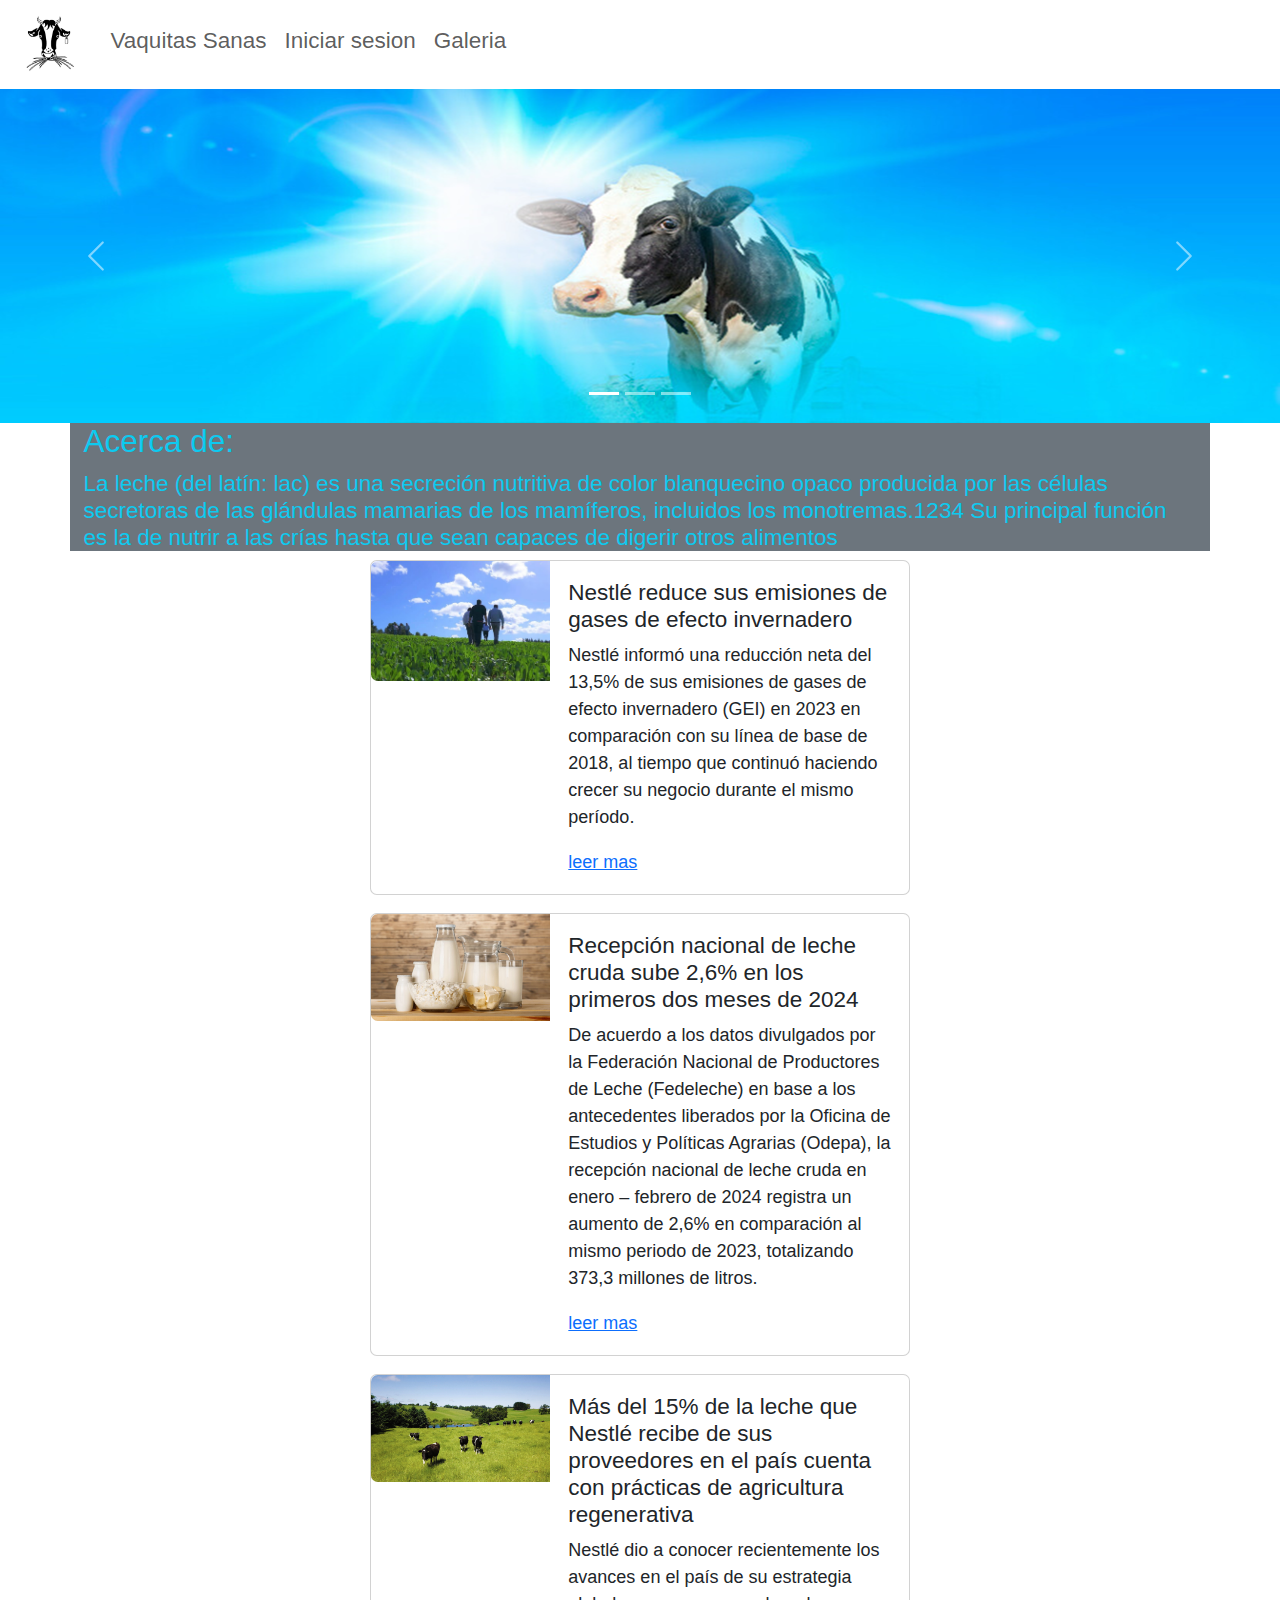
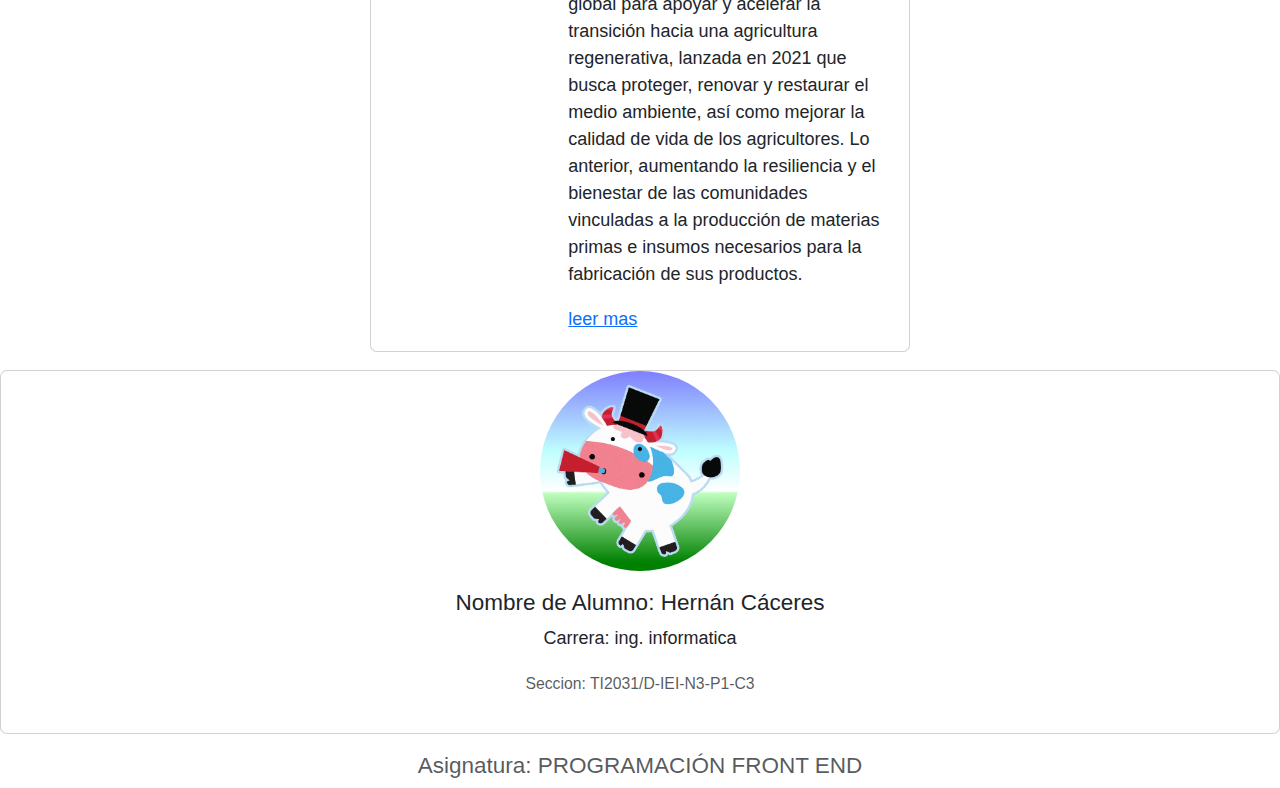
<file: index.html>
<!DOCTYPE html>
<html lang="en">
<head>
    <meta charset="UTF-8">
    <meta name="viewport" content="width=device-width, initial-scale=1.0">
    <title>Index</title>
    <meta name="Author" content="HCaceres"/>
    <link href="css/estilos.css" rel="stylesheet" type="text/css"/>
    <link href="https://cdn.jsdelivr.net/npm/bootstrap@5.3.3/dist/css/bootstrap.min.css" rel="stylesheet" integrity="sha384-QWTKZyjpPEjISv5WaRU9OFeRpok6YctnYmDr5pNlyT2bRjXh0JMhjY6hW+ALEwIH" crossorigin="anonymous" />

</head>
<body>

    <nav class="navbar navbar-expand-lg bg-white">
        <div class="container-fluid">
          <a class="navbar-brand" href="index.html">
            <img src="Recursos/logo.png" width="70" height="60"/>
        </a>
        <button class="navbar-toggler" type="button" data-bs-toggle="collapse" data-bs-target="#navbarNavAltMarkup" aria-controls="navbarNavAltMarkup" aria-expanded="false" aria-label="Toggle navigation">
            <span class="navbar-toggler-icon"></span>
        </button>
        <div class="collapse navbar-collapse" id="navbarNavAltMarkup">
            <div class="navbar-nav">
                <a class="nav-link" href="#"><h5>Vaquitas Sanas</h5></a>
                <a class="nav-link" href="login.html"><h5>Iniciar sesion</h5></a>
                <a class="nav-link" href="galeria.html"><h5>Galeria</h5></a>
                   
            </div>
        </div>
    </div>
</nav>

<div id="carouselExampleIndicators" class="carousel slide">
    <div class="carousel-indicators">
      <button type="button" data-bs-target="#carouselExampleIndicators" data-bs-slide-to="0" class="active" aria-current="true" aria-label="Slide 1"></button>
      <button type="button" data-bs-target="#carouselExampleIndicators" data-bs-slide-to="1" aria-label="Slide 2"></button>
      <button type="button" data-bs-target="#carouselExampleIndicators" data-bs-slide-to="2" aria-label="Slide 3"></button>
    </div>
    <div class="carousel-inner">
      <div class="carousel-item active">
        <img src="Recursos/baner1.png" class="d-block w-100" alt="...">
      </div>
      <div class="carousel-item">
        <img src="Recursos/baner2.png" class="d-block w-100" alt="...">
      </div>
      <div class="carousel-item">
        <img src="Recursos/baner3.png" class="d-block w-100" alt="...">
      </div>
    </div>
    <button class="carousel-control-prev" type="button" data-bs-target="#carouselExampleIndicators" data-bs-slide="prev">
      <span class="carousel-control-prev-icon" aria-hidden="true"></span>
      <span class="visually-hidden">Previous</span>
    </button>
    <button class="carousel-control-next" type="button" data-bs-target="#carouselExampleIndicators" data-bs-slide="next">
      <span class="carousel-control-next-icon" aria-hidden="true"></span>
      <span class="visually-hidden">Next</span>
    </button>
  </div>
          
  <div class="container text-info bg-secondary">
    <h3>Acerca de:</h3>
    <h5>La leche (del latín: lac) es una secreción nutritiva de color blanquecino opaco producida por las células secretoras de las glándulas mamarias de los mamíferos, incluidos los monotremas.1​2​3​4​ Su principal función es la de nutrir a las crías hasta que sean capaces de digerir otros alimentos</h5>
  </div>

  

  <div class="card mb-3 mx-auto" style="max-width: 540px;">
    <div class="row g-0">
      <div class="col-md-4">
        <img src="Recursos/noticia1.jpg" class="img-fluid rounded-start" alt="...">
      </div>
      <div class="col-md-8">
        <div class="card-body">
          <h5 class="card-title">Nestlé reduce sus emisiones de gases de efecto invernadero</h5>
          <p class="card-text">Nestlé informó una reducción neta del 13,5% de sus emisiones de gases de efecto invernadero (GEI) en 2023 en comparación con su línea de base de 2018, al tiempo que continuó haciendo crecer su negocio durante el mismo período.</p>
          <a href="https://www.fedeleche.cl/ww5/index.php/noticias/noticias-leche-sustentable/8503-nestle-reduce-sus-emisiones-de-gases-de-efecto-invernadero-en-2023-y-avanza-a-cero-emisiones-netas">leer mas</a>
        </div>
      </div>
    </div>
  </div>

  <div class="card mb-3 mx-auto" style="max-width: 540px;">
    <div class="row g-0">
      <div class="col-md-4">
        <img src="Recursos/noticia2.jpg" class="img-fluid rounded-start" alt="...">
      </div>
      <div class="col-md-8">
        <div class="card-body">
          <h5 class="card-title">Recepción nacional de leche cruda sube 2,6% en los primeros dos meses de 2024</h5>
          <p class="card-text">De acuerdo a los datos divulgados por la Federación Nacional de Productores de Leche (Fedeleche) en base a los antecedentes liberados por la Oficina de Estudios y Políticas Agrarias (Odepa), la recepción nacional de leche cruda en enero – febrero de 2024 registra un aumento de 2,6% en comparación al mismo periodo de 2023, totalizando 373,3 millones de litros.</p>
          <a href="https://www.diariolechero.cl/noticia/economia-y-mercados/2024/04/recepcion-nacional-de-leche-cruda-sube-26-en-los-primeros-dos-meses-de-2024">leer mas</a>
        </div>
      </div>
    </div>
  </div>

  <div class="card mb-3 mx-auto" style="max-width: 540px;">
    <div class="row g-0">
      <div class="col-md-4">
        <img src="Recursos/noticia3.jpg" class="img-fluid rounded-start" alt="...">
      </div>
      <div class="col-md-8">
        <div class="card-body">
          <h5 class="card-title">Más del 15% de la leche que Nestlé recibe de sus proveedores en el país cuenta con prácticas de agricultura regenerativa</h5>
          <p class="card-text">Nestlé dio a conocer recientemente los avances en el país de su estrategia global para apoyar y acelerar la transición hacia una agricultura regenerativa, lanzada en 2021 que busca proteger, renovar y restaurar el medio ambiente, así como mejorar la calidad de vida de los agricultores. Lo anterior, aumentando la resiliencia y el bienestar de las comunidades vinculadas a la producción de materias primas e insumos necesarios para la fabricación de sus productos.</p>
          <a href="https://www.fedeleche.cl/ww5/index.php/noticias/noticias-leche-sustentable/8503-nestle-reduce-sus-emisiones-de-gases-de-efecto-invernadero-en-2023-y-avanza-a-cero-emisiones-netas">leer mas</a>
        </div>
      </div>
    </div>
  </div>


  <div class="card mb-3">
    <img src="Recursos/gerente.jpg" class="rounded-circle mx-auto" style="max-width: 200px;" alt="...">
    <div class="card-body">
      <h5 class="card-title text-center">Nombre de Alumno: Hernán Cáceres</h5>
      <p class="card-text text-center">Carrera: ing. informatica</p>
      <p class="card-text text-center"><small class="text-body-secondary">Seccion: TI2031/D-IEI-N3-P1-C3</p>
    </div>
  </div>

<nav>
    <footer>
        <h5>Asignatura: PROGRAMACIÓN FRONT END</h5>
    </footer>
</nav>

    <script src="https://cdn.jsdelivr.net/npm/bootstrap@5.3.3/dist/js/bootstrap.bundle.min.js" integrity="sha384-YvpcrYf0tY3lHB60NNkmXc5s9fDVZLESaAA55NDzOxhy9GkcIdslK1eN7N6jIeHz" crossorigin="anonymous"></script>
</body>
</html>
</file>
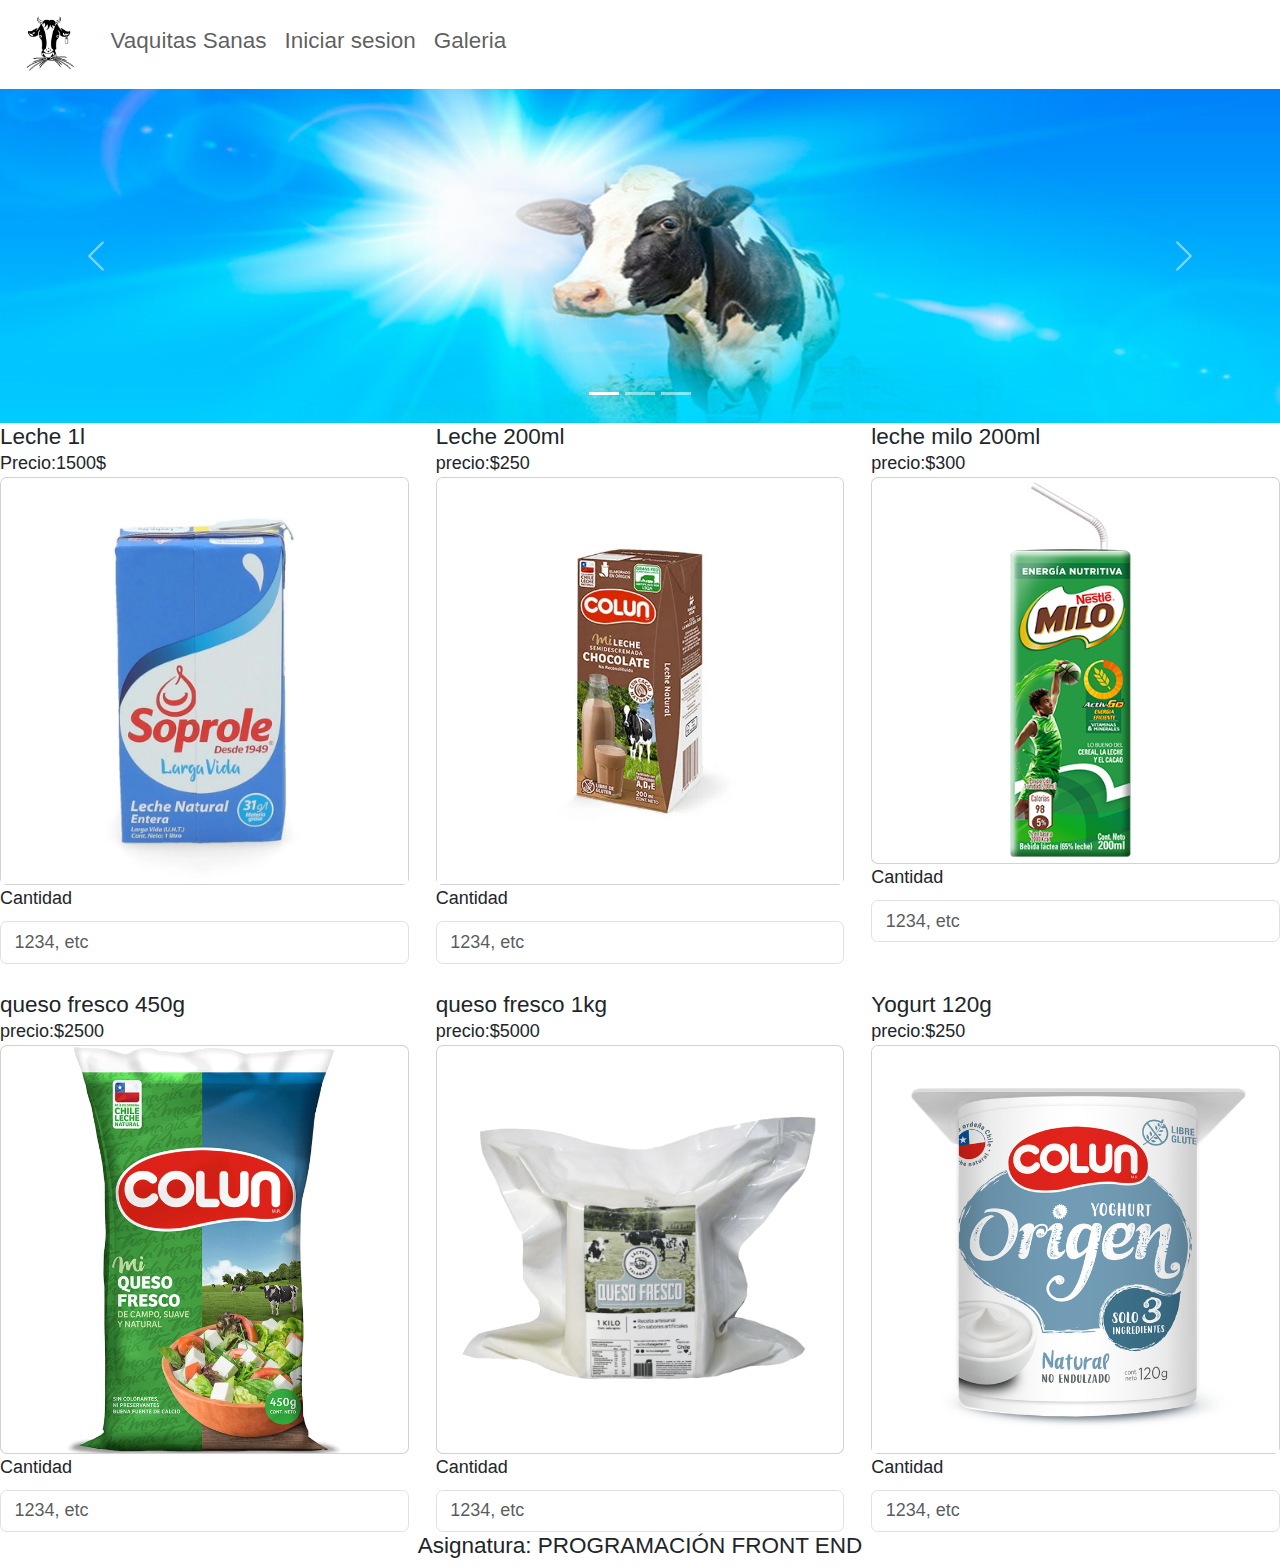
<file: galeria.html>
<!DOCTYPE html>
<html lang="en">
<head>
    <meta charset="UTF-8">
    <meta name="viewport" content="width=device-width, initial-scale=1.0">
    <title>galery</title>
    <meta name="Author" content="HCaceres"/>
    <link href="css/estilos.css" rel="stylesheet" type="text/css"/>
    <link href="https://cdn.jsdelivr.net/npm/bootstrap@5.3.3/dist/css/bootstrap.min.css" rel="stylesheet" integrity="sha384-QWTKZyjpPEjISv5WaRU9OFeRpok6YctnYmDr5pNlyT2bRjXh0JMhjY6hW+ALEwIH" crossorigin="anonymous" />

</head>
<body>

    <nav class="navbar navbar-expand-lg bg-white">
        <div class="container-fluid">
          <a class="navbar-brand" href="index.html">
            <img src="Recursos/logo.png" width="70" height="60"/>
        </a>
        <button class="navbar-toggler" type="button" data-bs-toggle="collapse" data-bs-target="#navbarNavAltMarkup" aria-controls="navbarNavAltMarkup" aria-expanded="false" aria-label="Toggle navigation">
            <span class="navbar-toggler-icon"></span>
        </button>
        <div class="collapse navbar-collapse" id="navbarNavAltMarkup">
            <div class="navbar-nav">
                <a class="nav-link" href="#"><h5>Vaquitas Sanas</h5></a>
                <a class="nav-link" href="login.html"><h5>Iniciar sesion</h5></a>
                <a class="nav-link" href="galeria.html"><h5>Galeria</h5></a>
                   
            </div>
        </div>
    </div>
</nav>
          
<div id="carouselExampleIndicators" class="carousel slide">
    <div class="carousel-indicators">
      <button type="button" data-bs-target="#carouselExampleIndicators" data-bs-slide-to="0" class="active" aria-current="true" aria-label="Slide 1"></button>
      <button type="button" data-bs-target="#carouselExampleIndicators" data-bs-slide-to="1" aria-label="Slide 2"></button>
      <button type="button" data-bs-target="#carouselExampleIndicators" data-bs-slide-to="2" aria-label="Slide 3"></button>
    </div>
    <div class="carousel-inner">
      <div class="carousel-item active">
        <img src="Recursos/baner1.png" class="d-block w-100" alt="...">
      </div>
      <div class="carousel-item">
        <img src="Recursos/baner2.png" class="d-block w-100" alt="...">
      </div>
      <div class="carousel-item">
        <img src="Recursos/baner3.png" class="d-block w-100" alt="...">
      </div>
    </div>
    <button class="carousel-control-prev" type="button" data-bs-target="#carouselExampleIndicators" data-bs-slide="prev">
      <span class="carousel-control-prev-icon" aria-hidden="true"></span>
      <span class="visually-hidden">Previous</span>
    </button>
    <button class="carousel-control-next" type="button" data-bs-target="#carouselExampleIndicators" data-bs-slide="next">
      <span class="carousel-control-next-icon" aria-hidden="true"></span>
      <span class="visually-hidden">Next</span>
    </button>
  </div>

  <div class="row row-cols-1 row-cols-md-3 g-4">
    <div class="col">
        <div class="card-body">
            <h5 class="card-title">Leche 1l</h5>
            <p class="card-text">Precio:1500$</p>
          </div>
      <div class="card">
        <img src="Recursos/producto1.webp" class="card-img-top" alt="...">
      </div>
      <div class="col-12">
        <label for="inputcantity" class="form-label">Cantidad</label>
        <input type="text" class="form-control" id="inputcantity" placeholder="1234, etc">
      </div>
    </div>


    <div class="col">
        <div class="card-body">
            <h5 class="card-title">Leche 200ml</h5>
            <p class="card-text">precio:$250</p>
          </div>
      <div class="card">
        <img src="Recursos/producto2.webp" class="card-img-top" alt="...">
      </div>
      <div class="col-12">
        <label for="inputcantity" class="form-label">Cantidad</label>
        <input type="text" class="form-control" id="inputcantity" placeholder="1234, etc">
      </div>
    </div>

    <div class="col">
        <div class="card-body">
            <h5 class="card-title">leche milo 200ml</h5>
            <p class="card-text">precio:$300</p>
          </div>
      <div class="card">
        <img src="Recursos/producto3.webp" class="card-img-top" alt="...">
      </div>
      <div class="col-12">
        <label for="inputcantity" class="form-label">Cantidad</label>
        <input type="text" class="form-control" id="inputcantity" placeholder="1234, etc">
      </div>
    </div>
    
    <div class="col">
        <div class="card-body">
            <h5 class="card-title">queso fresco 450g</h5>
            <p class="card-text">precio:$2500</p>
          </div>
        <div class="card">
          <img src="Recursos/Producto4.jpg" class="card-img-top" alt="...">
        </div>
        <div class="col-12">
            <label for="inputcantity" class="form-label">Cantidad</label>
            <input type="text" class="form-control" id="inputcantity" placeholder="1234, etc">
          </div>
      </div>

      <div class="col">
        <div class="card-body">
            <h5 class="card-title">queso fresco 1kg</h5>
            <p class="card-text">precio:$5000</p>
          </div>
        <div class="card">
          <img src="Recursos/producto5.webp" class="card-img-top" alt="...">
        </div>
        <div class="col-12">
            <label for="inputcantity" class="form-label">Cantidad</label>
            <input type="text" class="form-control" id="inputcantity" placeholder="1234, etc">
          </div>
      </div>

      <div class="col">
        <div class="card-body">
            <h5 class="card-title">Yogurt 120g</h5>
            <p class="card-text">precio:$250</p>
          </div>
        <div class="card">
          <img src="Recursos/producto6.webp" class="card-img-top" alt="...">
        </div>
        <div class="col-12">
            <label for="inputcantity" class="form-label">Cantidad</label>
            <input type="text" class="form-control" id="inputcantity" placeholder="1234, etc">
          </div>
      </div>

  </div>

<nav>
    <footer>
        <h5>Asignatura: PROGRAMACIÓN FRONT END</h5>
    </footer>
</nav>

    <script src="https://cdn.jsdelivr.net/npm/bootstrap@5.3.3/dist/js/bootstrap.bundle.min.js" integrity="sha384-YvpcrYf0tY3lHB60NNkmXc5s9fDVZLESaAA55NDzOxhy9GkcIdslK1eN7N6jIeHz" crossorigin="anonymous"></script>
</body>
</html>
</file>
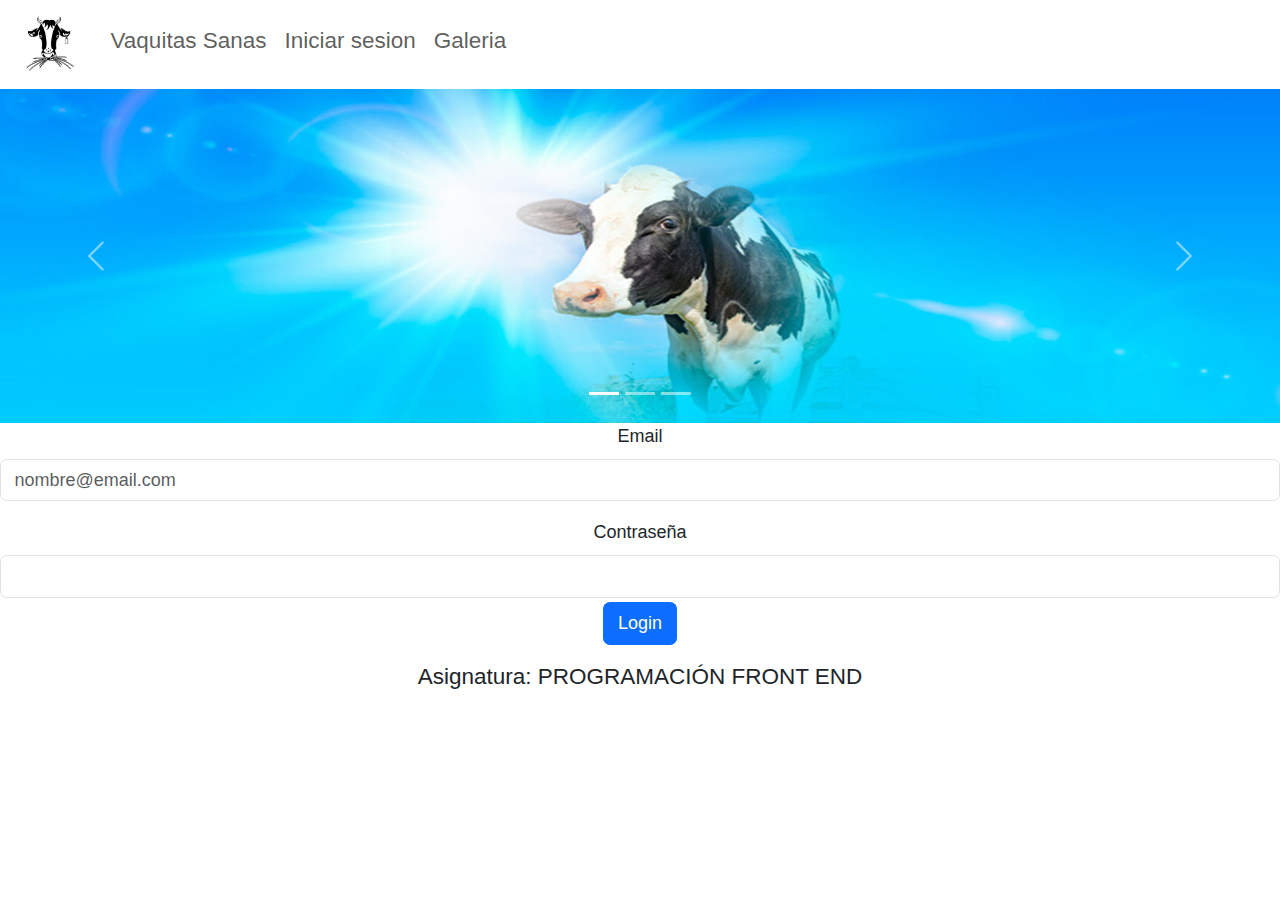
<file: login.html>
<!DOCTYPE html>
<html lang="en">
<head>
    <meta charset="UTF-8">
    <meta name="viewport" content="width=device-width, initial-scale=1.0">
    <title>login</title>
    <meta name="Author" content="HCaceres"/>
    <link href="css/estilos.css" rel="stylesheet" type="text/css"/>
    <link href="https://cdn.jsdelivr.net/npm/bootstrap@5.3.3/dist/css/bootstrap.min.css" rel="stylesheet" integrity="sha384-QWTKZyjpPEjISv5WaRU9OFeRpok6YctnYmDr5pNlyT2bRjXh0JMhjY6hW+ALEwIH" crossorigin="anonymous" />

</head>
<body>

    <nav class="navbar navbar-expand-lg bg-white">
        <div class="container-fluid">
          <a class="navbar-brand" href="index.html">
            <img src="Recursos/logo.png" width="70" height="60"/>
        </a>
        <button class="navbar-toggler" type="button" data-bs-toggle="collapse" data-bs-target="#navbarNavAltMarkup" aria-controls="navbarNavAltMarkup" aria-expanded="false" aria-label="Toggle navigation">
            <span class="navbar-toggler-icon"></span>
        </button>
        <div class="collapse navbar-collapse" id="navbarNavAltMarkup">
            <div class="navbar-nav">
                <a class="nav-link" href="#"><h5>Vaquitas Sanas</h5></a>
                <a class="nav-link" href="login.html"><h5>Iniciar sesion</h5></a>
                <a class="nav-link" href="galeria.html"><h5>Galeria</h5></a>
                   
            </div>
        </div>
    </div>
</nav>
          
<div id="carouselExampleIndicators" class="carousel slide">
    <div class="carousel-indicators">
      <button type="button" data-bs-target="#carouselExampleIndicators" data-bs-slide-to="0" class="active" aria-current="true" aria-label="Slide 1"></button>
      <button type="button" data-bs-target="#carouselExampleIndicators" data-bs-slide-to="1" aria-label="Slide 2"></button>
      <button type="button" data-bs-target="#carouselExampleIndicators" data-bs-slide-to="2" aria-label="Slide 3"></button>
    </div>
    <div class="carousel-inner">
      <div class="carousel-item active">
        <img src="Recursos/baner1.png" class="d-block w-100" alt="...">
      </div>
      <div class="carousel-item">
        <img src="Recursos/baner2.png" class="d-block w-100" alt="...">
      </div>
      <div class="carousel-item">
        <img src="Recursos/baner3.png" class="d-block w-100" alt="...">
      </div>
    </div>
    <button class="carousel-control-prev" type="button" data-bs-target="#carouselExampleIndicators" data-bs-slide="prev">
      <span class="carousel-control-prev-icon" aria-hidden="true"></span>
      <span class="visually-hidden">Previous</span>
    </button>
    <button class="carousel-control-next" type="button" data-bs-target="#carouselExampleIndicators" data-bs-slide="next">
      <span class="carousel-control-next-icon" aria-hidden="true"></span>
      <span class="visually-hidden">Next</span>
    </button>
  </div>

  <div class="mb-3 text-center">
    <label for="exampleFormControlInput1" class="form-label">Email</label>
    <input type="email" class="form-control" id="exampleFormControlInput1" placeholder="nombre@email.com">
  </div>
  
  <div class="text-center">
  <label for="inputPassword5" class="form-label">Contraseña</label>
<input type="password" id="inputPassword5" class="form-control" aria-describedby="passwordHelpBlock">
<div id="passwordHelpBlock" class="form-text">
    <div class="col-auto">
        <button type="submit" class="btn btn-primary mb-3">Login</button>
      </div>
</div>
</div>
<nav>
    <footer>
        <h5>Asignatura: PROGRAMACIÓN FRONT END</h5>
    </footer>
</nav>

    <script src="https://cdn.jsdelivr.net/npm/bootstrap@5.3.3/dist/js/bootstrap.bundle.min.js" integrity="sha384-YvpcrYf0tY3lHB60NNkmXc5s9fDVZLESaAA55NDzOxhy9GkcIdslK1eN7N6jIeHz" crossorigin="anonymous"></script>
</body>
</html>
</file>
<file: css/estilos.css>
html, body, header, nav, h1, h2, h3, h4, ol, 
ul, li, a, p, div, img, label, table, form{
    margin: 0;
    padding: 0;
    font-family: Calibri, Arial;
    font-size:large;
}


nav footer h5{
    text-align: center;
}
</file>
